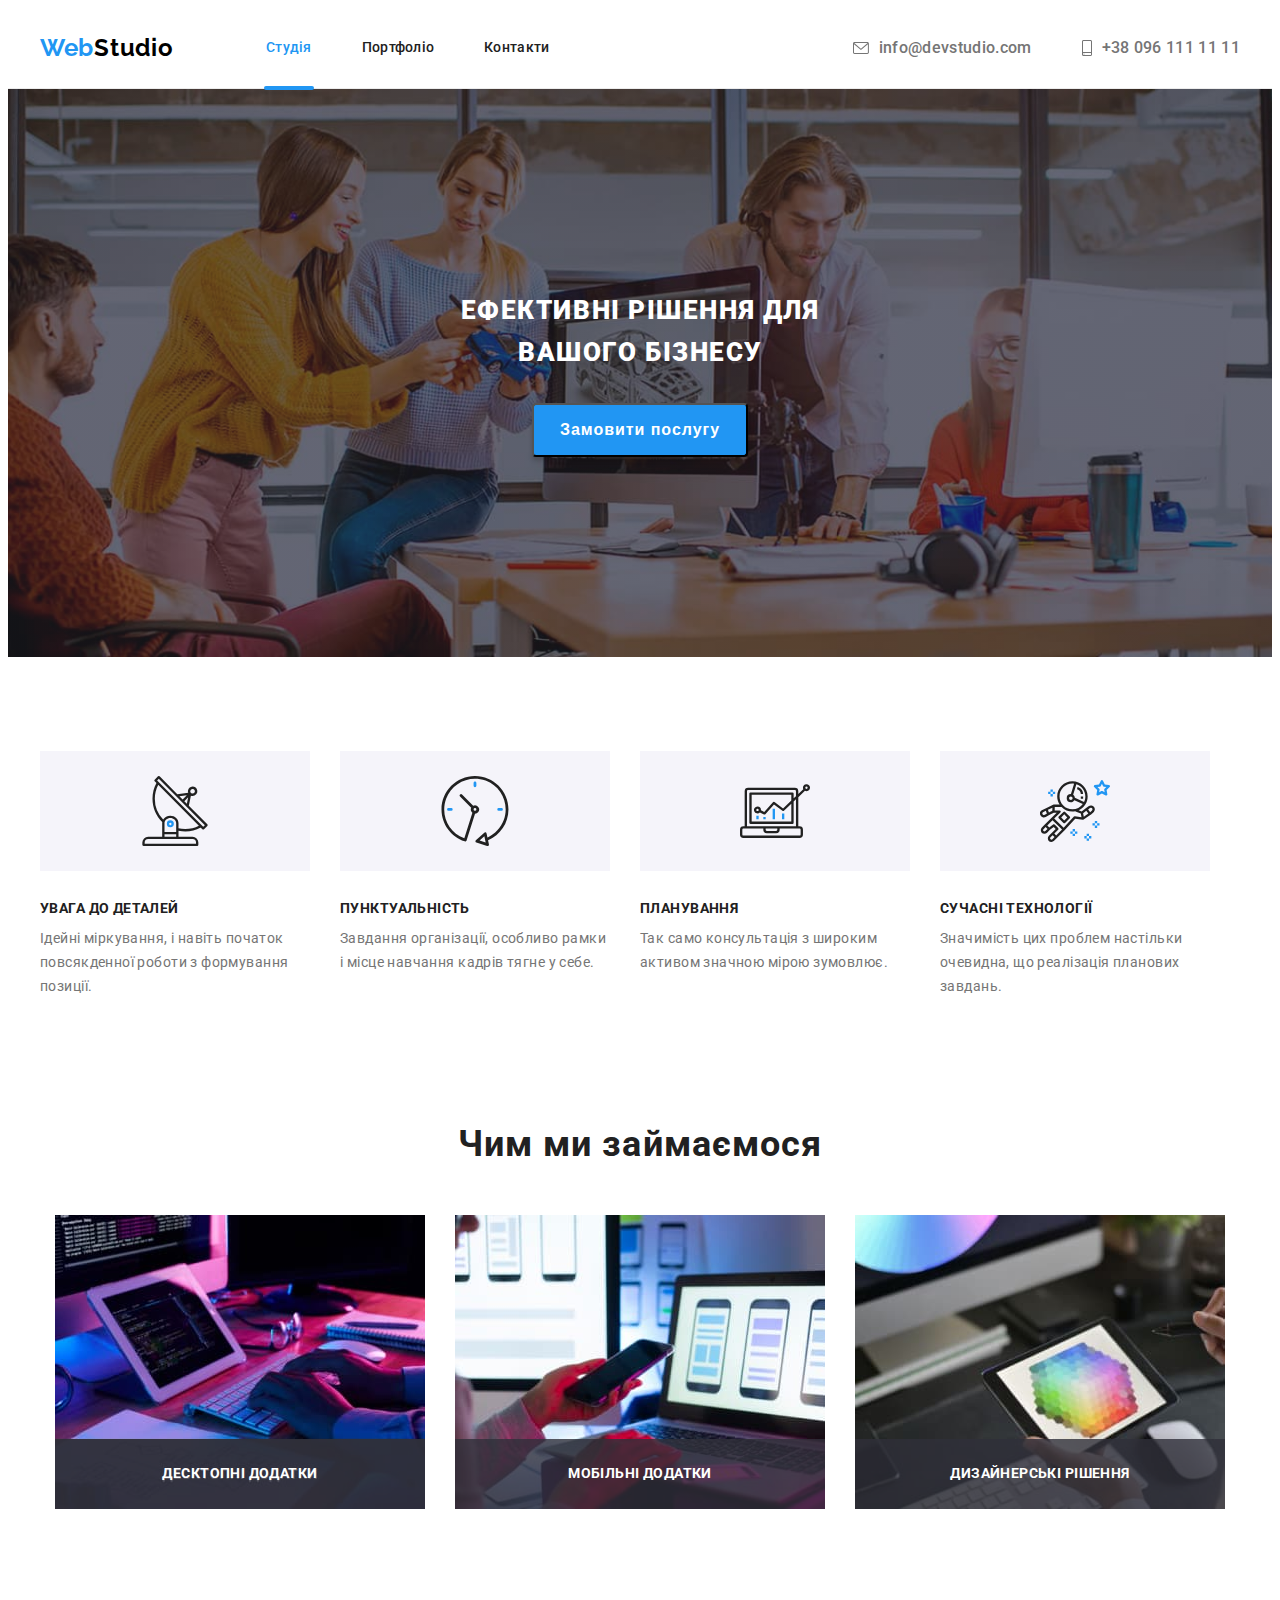
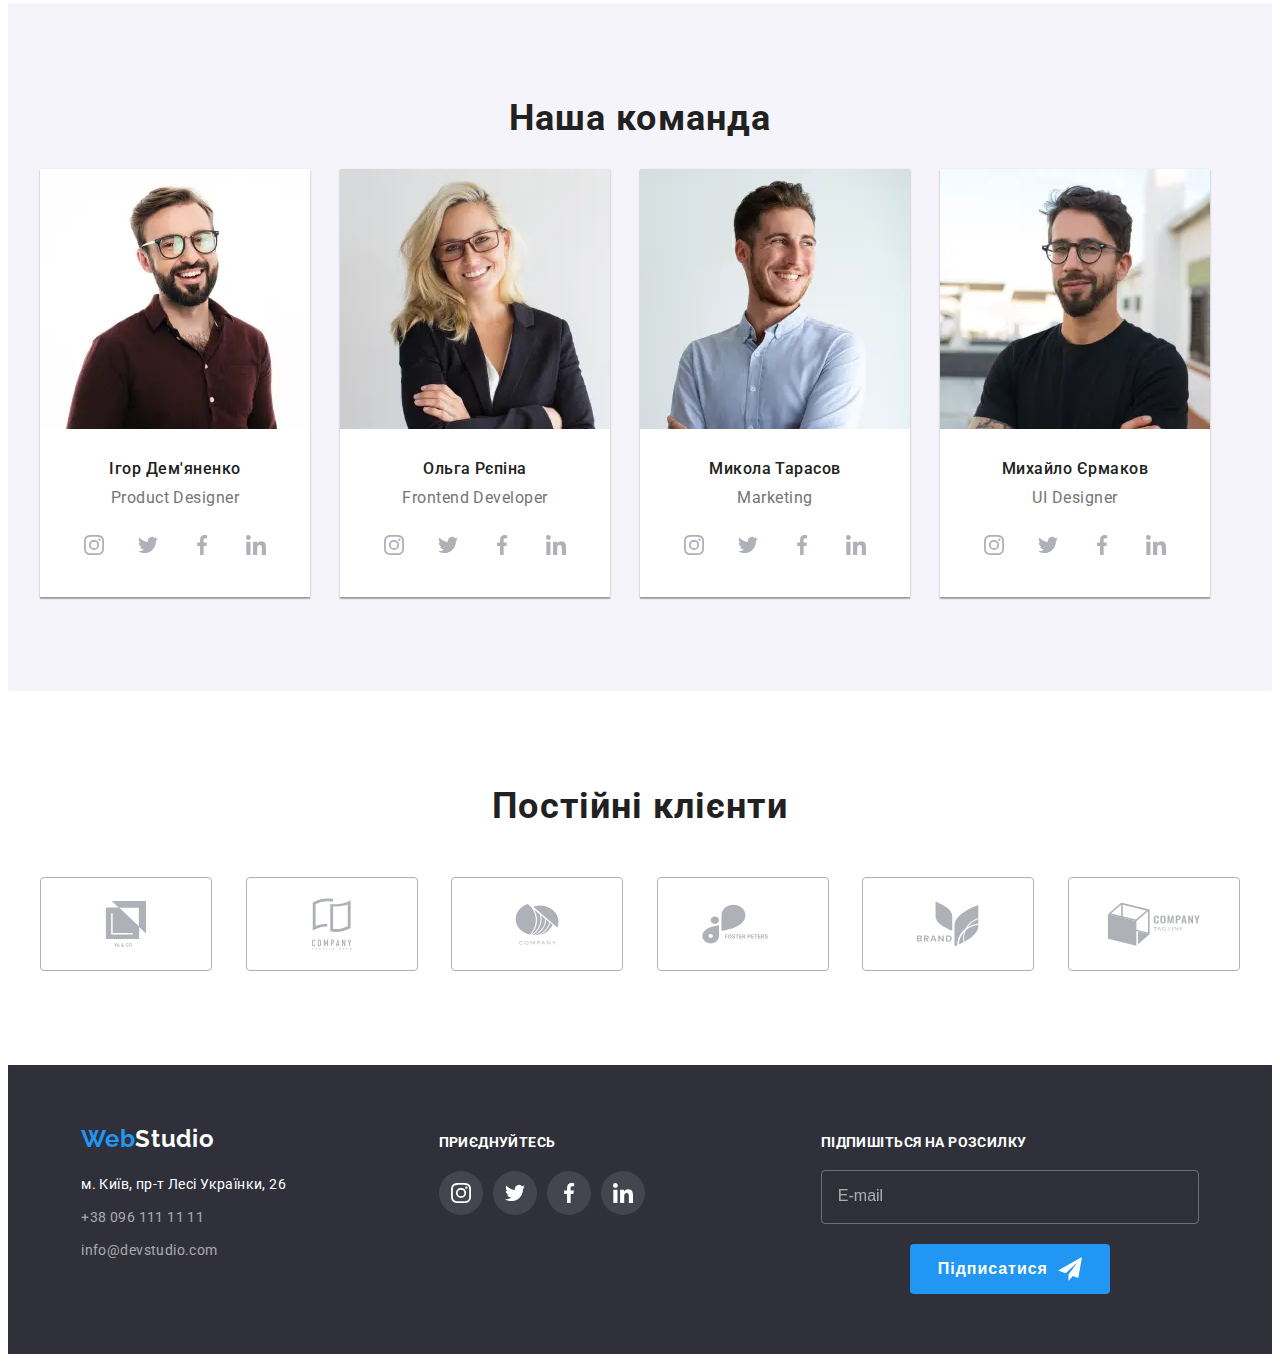
<file: index.html>
<!DOCTYPE html>
<html lang="uk">
  <head>
    <meta charset="UTF-8" />
    <meta http-equiv="X-UA-Compatible" content="IE=edge" />
    <meta name="viewport" content="width=device-width, initial-scale=1.0" />

    <link rel="preconnect" href="https://fonts.googleapis.com" />
    <link rel="preconnect" href="https://fonts.gstatic.com" crossorigin />
    <link
      href="https://fonts.googleapis.com/css2?family=Raleway:wght@700&family=Roboto:wght@400;500;700;900&display=swap"
      rel="stylesheet"
    />
    <link
      rel="stylesheet"
      href="https://cdnjs.cloudflare.com/ajax/libs/modern-normalize/1.1.0/modern-normalize.min.css"
      integrity="sha512-wpPYUAdjBVSE4KJnH1VR1HeZfpl1ub8YT/NKx4PuQ5NmX2tKuGu6U/JRp5y+Y8XG2tV+wKQpNHVUX03MfMFn9Q=="
      crossorigin="anonymous"
      referrerpolicy="no-referrer"
    />
        <link rel="stylesheet" href="./css/main.min.css" />

    <title>webstudio</title>
  </head>
  <body>
    <!-- header-->

    <header class="header">
      <div class="header__conteiner conteiner">
           <a class=" logo logo__header" href="./index.html"
            ><span class="logo__web">Web</span>Studio
          </a>
        <nav class="navigation">
          <ul class="navigation__list list">
            <li class="navigation__items">
              <a class="navigation__link link current " href="./index.html"
                >Студія
              </a>
            </li>
            <li class="navigation__items">
              <a class="navigation__link link " href="./portfolio_.html"
                >Портфоліо
              </a>
            </li>
            <li class="navigation__items">
              <a class="navigation__link link" href="">Контакти</a>
            </li>
          </ul>
        </nav>

        <button type="button" class="header__mobail-btn" data-menu-open>
          <svg class="header__mobail-icon" width="24px" height="16px">
            <use href="./images/spraite_optimaze.svg#icon-menu_24px-1"></use>
          </svg>

        </button>
        
        <ul class="contact list">
          <li class="contact__items">
            <a
              class="contact__link link "
              href="mailto:info@devstudio.com"
            >
              <svg   width="16" height="12">
                <use
                  href="./images/spraite_optimaze.svg#icon-envelope-hover"
                ></use>
              </svg>
              info@devstudio.com</a
            >
          </li>
          <li class="contact__items">
            <a class="contact__link link" href="tel:+380961111111">
              <svg  width="10" height="16">
                <use href="./images/spraite_optimaze.svg#icon-smartphone"></use>
              </svg>

              +38 096 111 11 11
            </a>
          </li>
        </ul>
      
       </div>
       <!-- mobail-menu -->

        <div class="mobail-menu is-open" data-menu>
          
            <nav class="mobail-menu__navigation">
              <ul class="mobail-menu__list list ">
                <li class="mobail-menu__items">
                  <a class="mobail-menu__link link current " href="./index.html"
                    >Студія
                  </a>
                </li>
                <li class="mobail-menu__items">
                  <a class="mobail-menu__link link " href="./portfolio_.html"
                    >Портфоліо
                  </a>
                </li>
                <li class="mobail-menu__items">
                  <a class="mobail-menu__link link" href="">Контакти</a>
                </li>
              </ul>
            </nav>
            <div>
            <ul class="mobail-menu__contact">
              <li class="mobail-menu__items-contact ">
                <a class="mobail-menu__link-contact mobail-menu__tel " href="tel:+380961111111">
                  
    
                  +38 096 111 11 11
                </a>
              </li>
              <li class="mobail-menu__items-contact ">
                <a
                  class="mobail-menu__link-contact  "
                  href="mailto:info@devstudio.com"
                >
                  
                  info@devstudio.com</a
                >
              </li>
              
            </ul>
            <ul class="mobail-social">
                 
              <li class="mobail-social__items">
                <a href="" class="mobail-social__link ">
                  Instagram
                </a>
              </li>
              
                <li class="mobail-social__items ">
                <a href="" class="mobail-social__link ">
                  Twitter
                </a>
              </li>
              <li class="mobail-social__items">
                <a href="" class="mobail-social__link">
                  Facebook 
                </a>
              </li>
              
              

              <li class="mobail-social__items">
                <a href="" class="mobail-social__link">
                  LinkedIn 
                </a>
              </li>
            </ul>
            <button type="button" class="mobail-menu__close-btn" data-menu-close>
              <svg class="mobail-menu__icone-close" width="18px" height="18px">
                <use href="./images/spraite_optimaze.svg#icon-close"></use>
              </svg>
            </button>
          </div>
          
        </div>
        
    </header>
    <main class="maine">


      <!--     Hero-->
      <section class="hero">
        <div class="hero__conteiner conteiner">
          <h1 class="hero__title">Ефективні рішення для вашого бізнесу</h1>
          <button class="hero__button button" type="button" data-modal-open>Замовити послугу</button>
        </div>
      </section>

      <!--benefits-->

      <section class="benefits section">
        <div class="benefits__conteiner conteiner">
          <h2 class=" visualy__hidden">Переваги</h2>
          <ul class="benefits__list list">
            <li class="benefits__items">
              <div class="benefits__picture">
                <svg class="benefits__icon" >
                  <use
                    href="./images/spraite_optimaze.svg#icon-antenna-1"
                  ></use>
                </svg>
              </div>

              <h3 class="benefits__title">УВАГА ДО ДЕТАЛЕЙ</h3>
              <p class="benefit__text">
                Ідейні міркування, і навіть початок повсякденної роботи з
                формування позиції.
              </p>
            </li>
            <li class="benefits__items">
              <div class="benefits__picture">
                <svg class="benefits__icon">
                  <use href="./images/spraite_optimaze.svg#icon-clock-1"></use>
                </svg>
              </div>
              <h3 class="benefits__title">ПУНКТУАЛЬНІСТЬ</h3>
              <p class="benefit__text">
                Завдання організації, особливо рамки і місце навчання кадрів
                тягне у себе.
              </p>
            </li>
            <li class="benefits__items">
              <div class="benefits__picture">
                <svg class="benefits__icon">
                  <use
                    href="./images/spraite_optimaze.svg#icon-diagram-1"
                  ></use>
                </svg>
              </div>
              <h3 class="benefits__title">ПЛАНУВАННЯ</h3>
              <p class="benefit__text">
                Так само консультація з широким активом значною мірою зумовлює.
              </p>
            </li>
            <li class="benefits__items">
              <div class="benefits__picture">
                <svg class="benefits__icon">
                  <use
                    href="./images/spraite_optimaze.svg#icon-astronaut-1"
                  ></use>
                </svg>
              </div>
              <h3 class="benefits__title">СУЧАСНІ ТЕХНОЛОГІЇ</h3>
              <p class="benefit__text">
                Значимість цих проблем настільки очевидна, що реалізація
                планових завдань.
              </p>
            </li>
          </ul>
        </div>
      </section>

      <!--Our Activity-->

      <section class="activity section">
        <div class="activity__conteiner conteiner">
          <h2 class="activity__title">Чим ми займаємося</h2>
          <ul class="activity__list list">
            <li class="activity__items">
              <img
                class="activity__img"
                src="./images/desctop.jpg"
                alt="Розробка сайтів"
                width="370"
              />
              <div class="activity__description">
                <h3 class="activity__text">Десктопні додатки</h3>
              </div>
            </li>
            <li class="activity__items">
              <img
                class="activity__img"
                src="./images/mobdod(1).jpg"
                alt="Розробка мобільних додатків"
                width="370"
              />
              <div class="activity__description">
                <h3 class="activity__text">Мобільні додатки</h3>
              </div>
            </li>
            <li class="activity__items">
              <img
                class="activity__img"
                src="./images/desaing.jpg"
                alt="Дизайн сатів"
                width="370"
              />
              <div class="activity__description">
                <h3 class="activity__text">Дизайнерські рішення</h3>
              </div>
            </li>
          </ul>
        </div>
      </section>


      <!------------------team-->


      <section class="team section">
        <div class="team__conteiner conteiner">
          <h2 class="team__title">Наша команда</h2>

          <ul class="team-list list">
            <li class="team-list__items">
              <picture>
                <source srcset="./images/demiyanenko-desk.webp 1x,
                ./images/demiyanenko-desk@2x.webp 2x"
                media="(min-width: 1200px)"
                type="image/webp"
                />
                <source srcset="./images/demiyanenko-desk(1).jpg 1x,
                ./images/demiyanenko-desk@2x(1).jpg 2x"
                media="(min-width: 1200px)"
                />
                <source srcset="./imagestabopt/img-demyanenko-tab.webp 1x,
                ./imagestabopt/img-demyanenko-top@2x.webp 2x"
                media="(min-width: 768px)"
                type="image/webp"
                />
                <source srcset="./imagestabopt/img-demyanenko-tab.jpg 1x,
                ./imagestabopt/img-demyanenko-tab@2x.jpg 2x"
                media="(min-width: 768px)"
                />
                
                <source srcset="./imagesmobopt/img-demyanenko-mob.webp 1x,
                ./imagesmobopt/img-demyanenko-mob@2x.webp 2x"
                media="(max-width: 767px)"
                type="image/webp"
                
                />
                <source srcset="./imagesmobopt/img-demyanenko-mob.jpg 1x,
                ./imagesmobopt/img-demyanenko-mob@2x.jpg 2x"
                media="(max-width: 767px)"
                />
               
                
                
                <img
                src="./images/demiyanenko-desk(1).jpg"
                alt="photodemynenko"
                class="team__img"
                
               />
              </picture>
              
              <div class="team-list__text-box">
                <h3 class="team-list__name">Ігор Дем'яненко</h3>
                <p class="team-list__description" lang="en">Product Designer</p>
                <ul class="social">
                 
                  


                  <li class="social__items">
                    <a href="" class="social__link">
                      <svg class="social__icon" width="20" height="20">
                        <use
                          href="./images/spraite_optimaze.svg#icon-instagram-2"
                        ></use>
                      </svg>
                    </a>
                  </li>
                  
                  


                  <li class="social__items">
                    <a href="" class="social__link">
                      <svg class="social__icon" width="20" height="20">
                        <use
                          href="./images/spraite_optimaze.svg#icon-twitter-1"
                        ></use>
                      </svg>
                    </a>
                  </li>

                  
                  

                  <li class="social__items">
                    <a href="" class="social__link">
                      <svg class="social__icon" width="20" height="20">
                        <use
                          href="./images/spraite_optimaze.svg#icon-facebook-1"
                        ></use>
                      </svg>
                    </a>
                  </li>
                  
                  

                  <li class="social__items">
                    <a href="" class="social__link">
                      <svg class="social__icon" width="20" height="20">
                        <use
                          href="./images/spraite_optimaze.svg#icon-linkedin-1"
                        ></use>
                      </svg>
                    </a>
                  </li>
                </ul>
              </div>
            </li>
            <li class="team-list__items">
              <picture>
                <source srcset="./images/repina-desk.webp 1x,
                ./images/repina-desk@2x.webp 2x"
                media="(min-width: 1200px)"
                type="image/webp"
                />
                <source srcset="./images/repina-desk(1).jpg 1x,
                ./images/repina-desk@2x(1).jpg 2x"
                media="(min-width: 1200px)"
                />
                <source srcset="./imagestabopt/img-repina-tab.webp 1x,
                ./imagestabopt/img-repina-tab@2x.webp 2x"
                media="(min-width: 768px)"
                type="image/webp"
                />
                <source srcset="./imagestabopt/img-demyanenko-tab.jpg 1x,
                ./imagestabopt/img-demyanenko-tab@2x.jpg 2x"
                media="(min-width: 768px)"
                />
                
                <source srcset="./imagesmobopt/img-repina-mob.webp 1x,
                ./imagesmobopt/img-repina-mob@2x.webp 2x"
                media="(max-width: 767px)"
                type="image/webp"
                
                />
                <source srcset="./imagesmobopt/img-repina-mob.jpg 1x,
                ./imagesmobopt/img-repina-mob@2x.jpg 2x"
                media="(max-width: 767px)"
                />
                            
                <img
                class="team__img"
                src="./images/repina-desk(1).jpg"
                alt="photorepina"
                />
              </picture>
             
              <div class="team-list__text-box">
                <h3 class="team-list__name">Ольга Рєпіна</h3>
                <p class="team-list__description" lang="en">Frontend Developer</p>
                <ul class="social">
                  
                  


                  <li class="social__items">
                    <a href="" class="social__link">
                      <svg class="social__icon" width="20" height="20">
                        <use
                          href="./images/spraite_optimaze.svg#icon-instagram-2"
                        ></use>
                      </svg>
                    </a>
                  </li>
                


                  <li class="social__items">
                    <a href="" class="social__link">
                      <svg class="social__icon" width="20" height="20">
                        <use
                          href="./images/spraite_optimaze.svg#icon-twitter-1"
                        ></use>
                      </svg>
                    </a>
                  </li>
                  


                  <li class="social__items">
                    <a href="" class="social__link">
                      <svg class="social__icon" width="20" height="20">
                        <use
                          href="./images/spraite_optimaze.svg#icon-facebook-1"
                        ></use>
                      </svg>
                    </a>
                  </li>
                  


                  <li class="social__items">
                    <a href="" class="social__link">
                      <svg class="social__icon" width="20" height="20">
                        <use
                          href="./images/spraite_optimaze.svg#icon-linkedin-1"
                        ></use>
                      </svg>
                    </a>
                  </li>
                </ul>
              </div>
            </li>
            <li class="team-list__items">
              <picture>
                <source srcset="./images/tarasov.webp 1x,
                ./images/tarasov@2x.webp 2x"
                media="(min-width: 1200px)"
                type="image/webp"
                />
                <source srcset="./images/tarasov(1).jpg 1x,
                ./images/tarasov@2x(1).jpg 2x"
                media="(min-width: 1200px)"
                />
                <source srcset="./imagestabopt/img-tarasov-tab.webp 1x,
                ./imagestabopt/img-tarasov-tab@2x.webp 2x"
                media="(min-width: 768px)"
                type="image/webp"
                />
                <source srcset="./imagestabopt/img-tarasov-tab.jpg 1x,
                ./imagestabopt/img-tarasov-tab@2x.jpg 2x"
                media="(min-width: 768px)"
                />
                
                <source srcset="./imagesmobopt/img-tarasov-mob.webp 1x,
                ./imagesmobopt/img-tarasov-mob@2x.webp 2x"
                media="(max-width: 767px)"
                type="image/webp"
                
                />
                <source srcset="./imagesmobopt/img-tarasov-mob.jpg 1x,
                ./imagesmobopt/img-tarasov-mob@2x.jpg 2x"
                media="(max-width: 767px)"
                />
               
                
                
                <img
                class="team__img"
                src="./images/tarasov(1).jpg"
                alt="phototarasov"
                
                />             
              </picture>
              
              <div class="team-list__text-box">
                <h3 class="team-list__name">Микола Тарасов</h3>
                <p class="team-list__description" lang="en">Marketing</p>
                <ul class="social">
                 


                  <li class="social__items">
                    <a href="" class="social__link">
                      <svg class="social__icon" width="20" height="20">
                        <use
                          href="./images/spraite_optimaze.svg#icon-instagram-2"
                        ></use>
                      </svg>
                    </a>
                  </li>
                 


                  <li class="social__items">
                    <a href="" class="social__link">
                      <svg class="social__icon" width="20" height="20">
                        <use
                          href="./images/spraite_optimaze.svg#icon-twitter-1"
                        ></use>
                      </svg>
                    </a>
                  </li>
                  


                  <li class="social__items">
                    <a href="" class="social__link">
                      <svg class="social__icon" width="20" height="20">
                        <use
                          href="./images/spraite_optimaze.svg#icon-facebook-1"
                        ></use>
                      </svg>
                    </a>
                  </li>
                  


                  <li class="social__items">
                    <a href="" class="social__link">
                      <svg class="social__icon" width="20" height="20">
                        <use
                          href="./images/spraite_optimaze.svg#icon-linkedin-1"
                        ></use>
                      </svg>
                    </a>
                  </li>
                </ul>
              </div>
            </li>
            <li class="team-list__items team-list__items--margin">
              <picture>
                <source srcset="./images/yermakov.webp 1x,
                ./images/yermakov@2x.webp 2x"
                media="(min-width: 1200px)"
                type="image/webp"
                />
                <source srcset="./images/yermakov(1).jpg 1x,
                ./images/yermakov@2x(1).jpg 2x"
                media="(min-width: 1200px)"
                />
                <source srcset="./imagestabopt/img-irmakov-tab.webp 1x,
                ./imagestabopt/img-irmakov-tab@2x.webp 2x"
                media="(min-width: 768px)"
                type="image/webp"
                />
                <source srcset="./imagestabopt/img-irmakov-tab.jpg 1x,
                ./imagestabopt/img-irmakov-tab@2x.jpg 2x"
                media="(min-width: 768px)"
                />
                
                <source srcset="./imagesmobopt/img-irmakov-mob.webp 1x,
                ./imagesmobopt/img-irmakov-mob@2x.webp 2x"
                media="(max-width: 767px)"
                type="image/webp"
                
                />
                <source srcset="./imagesmobopt/img-irmakov-mob.jpg 1x,
                ./imagesmobopt/img-irmakov-mob@2x.jpg 2x"
                media="(max-width: 767px)"
                />
                <img
                class="team__img"
                src="./images/yermakov(1).jpg"
                alt="photoermakov"
                
              />        
              </picture>
              
              <div class="team-list__text-box">
                <h3 class="team-list__name">Михайло Єрмаков</h3>
                <p class="team-list__description" lang="en">UI Designer</p>
                <ul class="social">
                  

                  <li class="social__items">
                    <a href="" class="social__link">
                      <svg class="social__icon" width="20" height="20">
                        <use
                          href="./images/spraite_optimaze.svg#icon-instagram-2"
                        ></use>
                      </svg>
                    </a>
                  </li>
                  
                  <li class="social__items">
                    <a href="" class="social__link">
                      <svg class="social__icon" width="20" height="20">
                        <use
                          href="./images/spraite_optimaze.svg#icon-twitter-1"
                        ></use>
                      </svg>
                    </a>
                  </li>
                  
                  <li class="social__items">
                    <a href="" class="social__link">
                      <svg class="social__icon" width="20" height="20">
                        <use
                          href="./images/spraite_optimaze.svg#icon-facebook-1"
                        ></use>
                      </svg>
                    </a>
                  </li>
                  
                  <li class="social__items">
                    <a href="" class="social__link">
                      <svg class="social__icon" width="20" height="20">
                        <use
                          href="./images/spraite_optimaze.svg#icon-linkedin-1"
                        ></use>
                      </svg>
                    </a>
                  </li>
                </ul>
              </div>
            </li>
          </ul>
        </div>
      </section>  
    
    
      <!-- partner company-->

      <section class="partner section">
        <div class="partner__conteiner conteiner">
          <h2 class="partner__title">Постійні клієнти</h2>

          <ul class="partner__list list">
            <li class="partner__items">
              <a href="" class="partner__link ">
                <svg class="partner__logo" width="42" height="46">
                  <use href="./images/spraite_optimaze.svg#icon-group"></use>
                </svg>
              </a>
            </li>
            <li class="partner__items">
              <a href="" class="partner__link ">
                <svg class="partner__logo" width="40" height="52">
                  <use href="./images/spraite_optimaze.svg#icon-group1"></use>
                </svg>
              </a>
            </li>
            <li class="partner__items">
              <a href="" class="partner__link ">
                <svg class="partner__logo" width="44" height="42">
                  <use href="./images/spraite_optimaze.svg#icon-group2"></use>
                </svg>
              </a>
            </li>
            <li class="partner__items">
              <a href="" class="partner__link ">
                <svg class="partner__logo" width="84" height="40">
                  <use href="./images/spraite_optimaze.svg#icon-group3"></use>
                </svg>
              </a>
            </li>
            <li class="partner__items">
              <a href="" class="partner__link ">
                <svg class="partner__logo" width="62" height="46">
                  <use href="./images/spraite_optimaze.svg#icon-group4"></use>
                </svg>
              </a>
            </li>
            <li class="partner__items">
              <a href="" class="partner__link ">
                <svg class="partner__logo" width="94" height="44">
                  <use href="./images/spraite_optimaze.svg#icon-group5"></use>
                </svg>
              </a>
            </li>
          </ul>
        </div>
      </section>
    </main> 


    <!--footer-->


     <footer class="footer">
      <div class="footer__conteiner conteiner">
        <div class="footer__box">
          <a class=" logo__footer logo " href="./index.html"
            ><span class="logo__web">Web</span>Studio
          </a>
          <address class="address">
            <ul class="address__contacts ">
              <li class="address__list" >
                <a
                  class="address__link address__link--white  "
                  target="_blank"
                  rel="noopener noreferrer"
                  href="https://www.google.com.ua/maps/place/%D0%B1%D1%83%D0%BB.+%D0%9B%D0%B5%D1%81%D0%B8+%D0%A3%D0%BA%D1%80%D0%B0%D0%B8%D0%BD%D0%BA%D0%B8,+26,+%D0%9A%D0%B8%D0%B5%D0%B2,+02000"
                >
                  м. Київ, пр-т Лесі Українки, 26
                </a>
              </li>
              <li class="address__list">
                <a class="address__link  " href="tel:+380961111111"
                  >+38 096 111 11 11
                </a>
              </li>
              <li class="address__list">
                <a class="address__link  " href="mailto:info@devstudio.com"
                  >info@devstudio.com</a
                >
              </li>
            </ul>
          </address>
        </div>
        <div class="communication">
          <b class="communication__text "> приєднуйтесь </b>

          <ul class="social social__footer ">
            
            <li>
              <a href="" class="social__link-footer">
                <svg class="social__icon-footer" width="20" height="20">
                  <use
                    href="./images/spraite_optimaze.svg#icon-instagram-2"
                  ></use>
                </svg>
              </a>
            </li>
           
            

            <li>
              <a href="" class="social__link-footer">
                <svg class="social__icon-footer" width="20" height="20">
                  <use
                    href="./images/spraite_optimaze.svg#icon-twitter-1"
                  ></use>
                </svg>
              </a>
            </li>
            
            

            <li>
              <a href="" class="social__link-footer">
                <svg class="social__icon-footer" width="20" height="20">
                  <use
                    href="./images/spraite_optimaze.svg#icon-facebook-1"
                  ></use>
                </svg>
              </a>
            </li>
            
            

            <li>
              <a href="" class="social__link-footer">
                <svg class="social__icon-footer" width="20" height="20">
                  <use
                    href="./images/spraite_optimaze.svg#icon-linkedin-1"
                  ></use>
                </svg>
              </a>
            </li>
          </ul>
        </div>


        <!--Fotter_form-->
       <form class="footer-form">
          <p class="footer-form__title">
            Підпишіться на розсилку
          </p>
          <div class="footer-form__box" >
          <input class="footer-form__field" type="email" name="user-email" required placeholder="E-mail">
        <button class="button__footer-form button" 
        type="submit">Підписатися<svg class="footer-form__icon" width="24px" height="24px">
          <use href="./images/spraite_optimaze.svg#icon-icon-send1"></use>
        </svg>
        </button>
        </div>
        </form>
      </div>
    </footer>

   <!--backdrop-->
     <div class="backdrop is-hidden " data-modal>
      <div class="modal">
        <button type="button" class="modal__btn" data-modal-close >
          <svg class="modal__icon" width="18px" height="18px">
            <use href="./images/spraite_optimaze.svg#icon-close"></use>
          </svg>
        </button>
            <!--Modal Form-->
        <form class="form-modal">
          <p class="form__title">
            Залиште свої дані, ми вам передзвонимо
          </p>
          <label class="label" >
                Ім'я
            <span class="label__box">
              <input type="text" class="label__field" name="user-name" >
              <svg class="label__icon" height="18px">
                <use href="./images/spraite_optimaze.svg#icon-Vector-modal-user">   </use>
              </svg>
            </span>
          </label>
          <label class="label">
              Телефон
          <span class="label__box">
            <input type="tel" class="label__field" name="user-phone" >
            <svg class="label__icon"  height="18px">
              <use href="./images/spraite_optimaze.svg#icon-Vector-modal-telefon">   </use>
            </svg>
          </span>
          </label>
          <label class="label">
            Пошта
            <span class="label__box">
             <input type="email" class="label__field" name="user-email" >
                  <svg class="label__icon"  height="18px">
                <use href="./images/spraite_optimaze.svg#icon-Vector-mail">   </use>
              </svg>
            </span>
          </label>

                <label class="coment">
                  Коментар
          <textarea name="comment" class="coment__field" placeholder="Введіть текст" ></textarea>
          </label>

          <div class="consent">
            <input type="checkbox" class="consent__field visualy__hidden" name="user-consent" id="id-cosent" required >
            <label class="consent__text" 
            for="id-cosent">Погоджуюся з розсилкою та приймаю &nbsp; </label> 
            <a class="consent__link " href="">Умови договору</a>
          </div>
            <button type="submit" class="button__form button">Відправити</button>
        </form>
      </div>
    </div>
    <script src="./js/mobail.js"></script>
    <script src="./js/modal.js">
    </script>
  </body>
</html>
</file>
<file: css/main.min.css>
:root{--backgroundcolor__dark:#2F303A;--accent__color: #2196F3;--maine__color__secondery: #757575;--maine__color__dark: #212121;--fontfamily__praimary:"Roboto", sans-serif;--fontfamily__secondery:"Raleway", sans-serif;--maine__color__light:#FFFFFF;--backgraund__icon:#F5F4FA;--color__icon:#AFB1B8}.visualy__hidden{position:absolute;width:1px;height:1px;margin:-1px;border:0;padding:0;white-space:nowrap;clip-path:inset(100%);clip:rect(0 0 0 0);overflow:hidden}.button__footer-form,.button__form{border-radius:4px;background-color:var(--accent__color);font-weight:700;font-size:16px;line-height:1.87;letter-spacing:.06em;color:var(--maine__color__light);transition:background-color 250ms cubic-bezier(0.4, 0, 0.2, 1)}.partner__link,.mobail-social__link,.mobail-menu__link-contact,.mobail-menu__link,.experience__link,.consent__link,.address__link,.logo{text-decoration:none}.mobail-social__items,.mobail-menu__contact,.mobail-menu__list,.experience,.potrfolio-nav__list,.address__contacts,.social__items,.social{list-style:none}.communication__text,.address__link{font-style:normal}body{font-family:var(--fontfamily__praimary);color:var(--maine__color__dark)}h1,h2,h3,h4,p{margin-top:0;margin-bottom:0}ul,ol{margin-top:0;margin-bottom:0;padding-left:0}img{display:block}.link{text-decoration:none}.list{list-style:none}.conteiner{padding-left:15px;padding-right:15px}.section{padding:94px 0}.button{border-radius:4px;background-color:var(--accent__color);font-weight:700;font-size:16px;line-height:1.87;letter-spacing:.06em;color:var(--maine__color__light);transition:background-color 250ms cubic-bezier(0.4, 0, 0.2, 1)}.conteiner{padding:0 15px}@media screen and (min-width: 480px){.conteiner{margin:0 auto;width:480px}}@media screen and (min-width: 768px){.conteiner{display:flex;width:768px}}@media screen and (min-width: 1200px){.conteiner{width:1200px}}.logo__web{font-family:var(--fontfamily__secondery);font-weight:700;font-size:24px;line-height:1.17;letter-spacing:.03em;color:var(--accent__color);font-weight:700}.logo{width:134px;height:28px;display:block;font-weight:700;font-size:24px;line-height:1.17;letter-spacing:.03em;color:#000;font-family:var(--fontfamily__secondery)}@media screen and (min-width: 768px){.navigation{display:flex;align-items:center}.navigation__items:not(:last-child){margin-right:50px}.navigation__list{display:inline-flex}}.navigation__link{position:relative;display:flex;padding:32px 0;font-weight:500;font-size:14px;line-height:1.14;letter-spacing:.02em;color:var(--maine__color__dark);transition:color 250ms cubic-bezier(0.4, 0, 0.2, 1)}.navigation__link.current{color:var(--accent__color)}.navigation__link:hover,.navigation__link:focus{color:var(--accent__color)}@media screen and (min-width: 768px){.contact{display:flex;flex-direction:column}.contact__items{display:flex;align-items:center}.contact__items:not(:last-child){margin-bottom:10px}.contact__items svg{margin-right:10px;fill:currentColor}.contact__link{margin:0;margin-right:auto;display:flex;justify-content:center;align-items:center;transition:color 250ms cubic-bezier(0.4, 0, 0.2, 1);line-height:1.14;letter-spacing:.02em;color:var(--maine__color__secondery);font-weight:500}.contact__link:hover,.contact__link:focus{color:var(--accent__color)}}@media screen and (min-width: 1200px){.contact{flex-direction:row;margin-left:auto}.contact__items:not(:last-child){margin-right:50px;margin-bottom:0px}.contact__items svg{margin-right:10px;fill:currentColor}}.social{display:flex;justify-content:space-between}.social__link{display:flex;justify-content:center;align-items:center;width:44px;height:44px;border-radius:50%;color:#afb1b8;background-color:inherit;transition:color 250ms cubic-bezier(0.4, 0, 0.2, 1),background-color 250ms cubic-bezier(0.4, 0, 0.2, 1)}.social__link:hover,.social__link:focus{background-color:var(--accent__color);color:var(--maine__color__light)}.social__icon{fill:currentColor}.address{margin-right:70px}.address__contacts a:hover,.address__contacts a:focus{color:var(--accent__color)}.address__list:not(:last-child){margin-bottom:9px}.address__link{transition:color 250ms cubic-bezier(0.4, 0, 0.2, 1);font-size:14px;line-height:1.71;letter-spacing:.03em;color:rgba(255,255,255,.6)}.address__link--white{color:var(--maine__color__light)}.backdrop{position:fixed;top:0;left:0;padding:0 15px 0 15px;width:100vw;height:100vh;opacity:1;transition:opacity 250ms cubic-bezier(0.4, 0, 0.2, 1),visibility 250ms cubic-bezier(0.4, 0, 0.2, 1);background-color:rgba(0,0,0,.2);position:fixed}.backdrop.is-hidden{visibility:hidden;pointer-events:none;opacity:0}@media screen and (max-width: 767px){.backdrop{padding-top:94px}}@media screen and (min-width: 768px){.backdrop{padding-top:208px}}.backdrop.is-hidden .modal{position:absolute;top:50%;left:50%;transform:translate(-50%, -50%) scale(1.2);opacity:0}.modal{position:relative;margin:0 auto 0 auto;max-width:450px;padding:40px;height:609px;background-color:var(--maine__color__light);opacity:1;transition:transform 250ms cubic-bezier(0.4, 0, 0.2, 1),opacity 250ms cubic-bezier(0.4, 0, 0.2, 1)}.modal__btn{position:absolute;top:8px;right:8px;width:30px;height:30px;display:flex;justify-content:center;align-items:center;padding:0px;border-radius:50%;border:1px solid rgba(0,0,0,.1);background-color:var(--maine__color__light);color:var(--maine__color__dark);transition:color 250ms cubic-bezier(0.4, 0, 0.2, 1);cursor:pointer}.modal__btn:hover,.modal__btn:focus{color:var(--accent__color)}.modal__icon{fill:currentColor}@media screen and (min-width: 1200px){.modal{position:absolute;left:50%;top:50%;width:523px;transform:translate(-50%, -50%);max-width:528px;padding:40px;height:581px}}.form__title{margin-bottom:12px;font-weight:700;font-size:20px;line-height:1.15;text-align:center;letter-spacing:.03em;color:#212121;text-align:center}.label{margin-bottom:10px;display:block;line-height:1.17;letter-spacing:.01em;color:var(--maine__color__secondery);font-size:12px}.label__box{position:relative;margin-top:4px;display:block}.label__field{width:100%;height:40px;outline:none;display:block;border:1px solid rgba(33,33,33,.2);padding-left:35px;transition:border 250ms cubic-bezier(0.4, 0, 0.2, 1);border-radius:4px}.label__field:hover{cursor:pointer}.label__field:focus{border:1px solid var(--accent__color)}.label__icon{top:50%;left:12px;transform:translateY(-50%);position:absolute;transition:fill 250ms cubic-bezier(0.4, 0, 0.2, 1);width:18px}.label__field:focus+.label__icon{fill:var(--accent__color)}.coment{margin-bottom:20px;display:block;line-height:1.17;letter-spacing:.01em;color:var(--maine__color__secondery);font-size:12px}.coment__field{display:block;padding:12px 16px;width:100%;height:120px;resize:none;margin-top:4px;border:1px solid rgba(33,33,33,.2);border-radius:4px;transition:border 250ms cubic-bezier(0.4, 0, 0.2, 1);outline:none;font-size:12px}.coment__field:hover{cursor:pointer}.coment__field:focus{border:1px solid var(--accent__color)}.coment__field::placeholder{line-height:14px;letter-spacing:.01em;color:rgba(117,117,117,.5)}.consent{align-items:center;margin-bottom:30px;display:flex;font-weight:400;font-size:12px;line-height:14px;letter-spacing:.03em}.consent__text{align-items:center;display:flex}.consent__text:hover{cursor:pointer}.consent__text::before{display:inline-block;margin-right:7px;content:"";height:15px;border:1px solid var(--maine__color__dark);width:16px;line-height:1.17;letter-spacing:.03em;transition:background-image 250ms cubic-bezier(0.4, 0, 0.2, 1),border-color 250ms cubic-bezier(0.4, 0, 0.2, 1);font-size:14px}.consent__field:checked+.consent__text::before{background-position:center;background-image:url(../images/icon\ check-blue\(1\).svg)}.consent__field:focus+.consent__text::before{border-color:#2196f3}.consent__field:focus .consent__text::before{border-color:var(--accent__color)}.consent__link{text-decoration:underline;color:var(--accent__color)}.button__form{display:block;min-width:200px;height:50px;margin-left:auto;margin-right:auto;padding:10px;border:none}.button__form:hover{cursor:pointer;background-color:#188ce8}@media screen and (max-width: 767px){.consent__text{font-weight:400;font-size:12px;line-height:14px;letter-spacing:.03em}}@media screen and (min-width: 768px){.consent__text{font-weight:400;font-size:12px;line-height:14px;letter-spacing:.03em}}@media screen and (min-width: 1200px){.consent__text{font-weight:400;font-size:14px;line-height:24px;letter-spacing:.03em}}.potrfolio-nav__list{display:flex;justify-content:center;flex-wrap:wrap;margin-bottom:50px}.potrfolio-nav_items:not(:last-child){margin-right:8px}.potrfolio-nav_items{display:block}.potrfolio-nav__button{display:flex;padding:6px 22px;background-color:#f5f4fa;font-weight:500;font-size:16px;line-height:1.63;letter-spacing:.03em;color:var(--maine__color__dark);border:none;transition:background-color 250ms cubic-bezier(0.4, 0, 0.2, 1),color 250ms cubic-bezier(0.4, 0, 0.2, 1),box-shadow 250ms cubic-bezier(0.4, 0, 0.2, 1);cursor:pointer}.potrfolio-nav__button:hover,.potrfolio-nav__button:focus{background-color:var(--accent__color);color:var(--maine__color__light);box-shadow:0px 3px 1px rgba(0,0,0,.1),0px 1px 2px rgba(0,0,0,.08),0px 2px 2px rgba(0,0,0,.12)}@media screen and (max-width: 767px){.potrfolio-nav__button{display:block}.potrfolio-nav__list{justify-content:start}.potrfolio-nav_items:not(:last-child){margin-bottom:15px}}.experience{display:flex;flex-wrap:wrap;margin-left:-30px;margin-top:-30px;border-color:#eee;border-bottom:1px}.experience__items{margin-left:30px;margin-top:30px;padding:0px}.experience__link{display:flex;flex-direction:column;justify-content:space-between;transition:box-shadow 250ms cubic-bezier(0.4, 0, 0.2, 1);margin:0px;padding:0px}.experience__link:hover,.experience__link:focus{box-shadow:0px 1px 1px rgba(0,0,0,.12),0px 4px 4px rgba(0,0,0,.06),1px 4px 6px rgba(0,0,0,.16)}.experience__box{position:relative;overflow:hidden}.overley{display:flex;justify-content:center;align-items:center;position:absolute;bottom:-100%;left:0;width:100%;height:100%;background-color:rgba(33,150,243,.9);opacity:0;visibility:hidden;pointer-events:none;transition:transform 250ms cubic-bezier(0.4, 0, 0.2, 1),opacity 250ms cubic-bezier(0.4, 0, 0.2, 1),visibility 250ms cubic-bezier(0.4, 0, 0.2, 1),pointer-events 250ms cubic-bezier(0.4, 0, 0.2, 1)}.experience__link:hover .overley,.experience__link:focus .overley{transform:translateY(-100%);opacity:1;visibility:visible;pointer-events:all}.overley{display:flex;flex-grow:1}.overley__text{padding:64px 24px;font-weight:400;font-size:18px;line-height:1.56;letter-spacing:.03em;color:var(--maine__color__light)}.experience__description{margin-top:20px;padding:20px 20px;border-right:1px solid #eee;border-bottom:1px solid #eee;border-left:1px solid #eee}.experience__title{display:block;margin-bottom:4px;width:100%;font-weight:700;font-size:18px;line-height:2;letter-spacing:.06em;color:var(--maine__color__dark)}.experience__product{font-weight:400;font-size:16px;line-height:1.87;letter-spacing:.03em;color:var(--maine__color__secondery)}@media screen and (max-width: 767px){.experience__items{max-width:450px}.experience__box{max-width:450px}.experience__img{display:block;max-width:100%;height:auto}}@media screen and (min-width: 768px){.experience__items{display:flex;flex-grow:1;width:354px}.experience__box{width:354px}}@media screen and (min-width: 1200px){.experience__items{width:370px}.experience__box{max-width:370px}}.mobail-menu.is-open{opacity:0;visibility:hidden}.mobail-menu{position:fixed;top:0;right:0;width:100%;height:100vw;z-index:200;opacity:1}.mobail-menu__conteiner{padding-top:48px;padding-left:40px;padding-bottom:48px;background-color:var(--maine__color__light)}.mobail-menu__close-btn{position:absolute;top:10px;right:15px;border:none;background-color:rgba(0,0,0,0);transition:color 250ms cubic-bezier(0.4, 0, 0.2, 1)}.mobail-menu__close-btn:hover,.mobail-menu__close-btn:focus{color:var(--accent__color);cursor:pointer}.mobail-menu__icone-close{fill:currentColor}.mobail-menu__list{margin-bottom:302px}.mobail-menu__link{color:var(--maine__color__dark);transition:color 250ms cubic-bezier(0.4, 0, 0.2, 1);font-weight:500;font-size:40px;line-height:47px;letter-spacing:.02em}.mobail-menu__link:hover,.mobail-menu__link:focus{color:var(--accent__color)}.mobail-menu__items:not(:last-child){margin-bottom:32px}.mobail-menu__contact{margin-bottom:64px}.mobail-menu__items-contact:not(:last-child){margin-bottom:32px}.mobail-menu__link-contact{color:var(--maine__color__secondary)}.mobail-menu__link-contact:hover,.mobail-menu__link-contact:focus{color:var(--accent__color)}.mobail-menu__tel{font-weight:500;font-size:34px;line-height:40px;letter-spacing:.02em;color:var(--accent__color)}.mobail-social{display:flex}.mobail-social__items:not(:last-child){margin-right:20px}.mobail-social__link{display:block;color:var(--accent__color)}.current{color:var(--accent__color)}.header{position:relative}.header__conteiner{display:flex;justify-content:space-between;align-items:center}.logo__header{display:block}@media screen and (max-width: 767px){.header{padding-top:10px;padding-bottom:10px}.navigation{display:none}.contact{display:none}.header__mobail-btn{margin:0;padding:0;line-height:0;display:flex;align-items:center;width:40px;height:40px;border:none;transition:color 250ms cubic-bezier(0.4, 0, 0.2, 1);background-color:rgba(0,0,0,0)}.header__mobail-btn:hover,.header__mobail-btn:focus{color:var(--accent__color);cursor:pointer}.header__mobail-icon{margin:0 auto;fill:currentColor}}@media screen and (min-width: 768px){.navigation{display:flex}.contact{display:flex}.header__mobail-btn{display:none}.header{border-bottom:1px solid #ececec}.current::after{content:"";position:absolute;bottom:-2px;left:-4%;display:inline-block;width:108%;height:4px;background-color:var(--accent__color);border-radius:2px}}@media screen and (min-width: 1200px){.logo__header{margin-right:92px}}.hero{display:flex;align-items:center;background-color:var(--backgroundcolor__dark);margin:0 auto 0 auto;background-image:linear-gradient(rgba(47, 48, 58, 0.4), rgba(47, 48, 58, 0.4)),url(../imagesmobopt/hero-mob-img.jpg);background-repeat:no-repeat;background-size:cover;background-position:center;padding-top:200px;padding-bottom:200px}@media(min-device-pixel-ratio: 2),(min-resolution: 192dpi),(min-resolution: 2dppx){.hero{background-image:linear-gradient(rgba(47, 48, 58, 0.4), rgba(47, 48, 58, 0.4)),url(../imagesmobopt/hero-mob-img@2x.jpg)}}.hero__conteiner{text-align:center}.hero__title{display:block;margin-bottom:30px;max-width:480px;margin-left:auto;margin-right:auto;font-weight:900;font-size:26px;line-height:42px;text-transform:uppercase;text-align:center;letter-spacing:.06em;color:var(--maine__color__light)}.hero__button{min-width:216px;padding:10px;box-shadow:0 4px 4px rgba(0,0,0,.15)}.hero__button:hover,.hero__button:focus{background-color:#188ce8;cursor:pointer}@media screen and (min-width: 768px){.hero{max-width:768px;background-image:linear-gradient(rgba(47, 48, 58, 0.4), rgba(47, 48, 58, 0.4)),url(../imagestabopt/Header_img.jpg)}}@media screen and (min-width: 768px)and (min-device-pixel-ratio: 2),screen and (min-width: 768px)and (min-resolution: 192dpi),screen and (min-width: 768px)and (min-resolution: 2dppx){.hero{background-image:linear-gradient(rgba(47, 48, 58, 0.4), rgba(47, 48, 58, 0.4)),url(../imagestabopt/Header_img@2x.jpg)}}@media screen and (min-width: 768px){.hero__conteiner{display:flex;flex-direction:column;align-items:center}}@media screen and (min-width: 768px){.hero__button{width:200px}}@media screen and (min-width: 1200px){.hero{max-width:1600px;padding:200px 0 200px 0;background-image:linear-gradient(rgba(47, 48, 58, 0.4), rgba(47, 48, 58, 0.4)),url(../images/heroiImg.jpg)}}@media screen and (min-width: 1200px)and (min-device-pixel-ratio: 2),screen and (min-width: 1200px)and (min-resolution: 192dpi),screen and (min-width: 1200px)and (min-resolution: 2dppx){.hero{background-image:linear-gradient(rgba(47, 48, 58, 0.4), rgba(47, 48, 58, 0.4)),url(../images/hero@2x.jpg)}}.benefits{margin-bottom:60px;padding-bottom:0;padding-top:60px}.benefits__items{max-width:450px}.benefits__picture{display:flex;justify-content:center;align-items:center;height:120px;background-color:var(--backgraund__icon);margin-bottom:30px}.benefits__icon{width:70px;height:70px}.benefits__title{display:flex;margin-bottom:10px;justify-content:center;font-weight:700;font-size:14px;line-height:1.14;letter-spacing:.03em;text-transform:uppercase;color:var(--maine__color__dark)}.benefit__text{font-weight:400;font-size:14px;line-height:1.71;letter-spacing:.03em;color:var(--maine__color__secondery)}@media screen and (max-width: 767px){.benefits__items:not(:last-child){margin-bottom:30px}}@media screen and (min-width: 768px){.benefits{margin-bottom:60px}.benefits__list{display:flex;flex-wrap:wrap;margin-left:-30px}.benefits__items{flex-basis:354px;margin-left:30px}.benefits__items:nth-child(-n+2){margin-bottom:30px}.benefits__title{justify-content:flex-start}}@media screen and (min-width: 1200px){.benefits__list{display:flex;flex-wrap:nowrap;margin-left:-30px}.benefits__items{flex-basis:270px;margin-left:30px;margin-bottom:0}.benefits{margin-bottom:0;padding-bottom:0;padding-top:94px}}.activity__conteiner{display:flex;flex-direction:column;align-items:center}.activity__title{margin-bottom:50px;text-align:center;font-weight:700;font-size:36px;line-height:1.17;letter-spacing:.03em;color:var(--maine__color__dark)}.activity__list{display:flex;margin-left:-30px}.activity__items{position:relative;margin-left:30px}.activity__description{display:flex;justify-content:center;align-items:center;position:absolute;bottom:0;z-index:2;height:70px;width:100%;background-color:rgba(47,48,58,.8)}.activity__text{font-weight:700;font-size:14px;line-height:1.14;text-align:center;letter-spacing:.03em;text-transform:uppercase;color:var(--maine__color__light)}@media screen and (max-width: 767px){.activity{display:none}}@media screen and (min-width: 768px){.activity{display:none}}@media screen and (min-width: 1200px){.activity{display:block}}.team{padding:60px 0 60px 0;background-color:#f5f4fa}.team__conteiner{display:flex;flex-direction:column}.team__title{display:block;margin-bottom:30px;text-align:center;font-weight:700;font-size:36px;line-height:1.17;letter-spacing:.03em;color:var(--maine__color__dark)}.team-list{display:block}.team-list__items{max-width:450px;box-shadow:0px 1px 3px rgba(0,0,0,.12),0px 1px 1px rgba(0,0,0,.14),0px 2px 1px rgba(0,0,0,.2);background-color:var(--maine__color__light)}.team-list__text-box{margin:0 auto;max-width:270px;padding-top:30px;padding-bottom:30px;padding-left:32px;padding-right:32px}.team-list__name{margin-bottom:10px;text-align:center;font-weight:500;font-size:16px;line-height:19px;letter-spacing:.03em;color:var(--maine__color__dark)}.team-list__description{margin-bottom:16px;text-align:center;font-weight:400;font-size:16px;line-height:1.19;letter-spacing:.03em;color:var(--maine__color__secondery)}@media screen and (max-width: 767px){.team__img{display:block;max-width:100%;height:auto}.team-list__items:not(:last-child){margin-bottom:30px}}@media screen and (min-width: 768px){.team-list{display:flex;flex-wrap:wrap;margin-left:-30px}.team-list__items{width:354px;margin-left:30px;box-shadow:0px 1px 3px rgba(0,0,0,.12),0px 1px 1px rgba(0,0,0,.14),0px 2px 1px rgba(0,0,0,.2);background-color:var(--maine__color__light)}.team-list__items:nth-child(-n+2){margin-bottom:30px}}@media screen and (min-width: 1200px){.team__img{width:270px}.team{padding:94px 0px}.team-list__items{margin-bottom:0px;width:270px}.team-list__items:nth-child(n-2){margin-bottom:0px}}.partner{padding:60px 0}.partner__title{margin-bottom:30px;font-weight:700;font-size:36px;line-height:1.17;text-align:center;letter-spacing:.03em}.partner__list{display:flex;flex-wrap:wrap;align-items:center;margin-left:-30px;margin-bottom:-30px}.partner__items{margin-left:30px;margin-bottom:30px}.partner__link{width:210px;height:92px;display:flex;justify-content:center;align-items:center;transition:color 250ms cubic-bezier(0.4, 0, 0.2, 1),border-color 250ms cubic-bezier(0.4, 0, 0.2, 1);border-radius:4px;border:1px solid;border-color:var(--color__icon);color:var(--color__icon)}.partner__link:hover,.partner__link:focus{border:1px solid;border-color:var(--accent__color)}.partner__link:hover,.partner__link:focus{color:var(--accent__color)}.partner__logo{fill:currentColor}@media screen and (min-width: 768px){.partner__conteiner{display:flex;flex-direction:column}.partner__list{display:flex;margin-left:-30px;margin-bottom:-30px}.partner__items{margin-left:30px;margin-bottom:30px}.partner__link{width:226px}.partner__title{display:block;width:100%}}@media screen and (min-width: 1200px){.partner{padding:94px 0}.partner__title{margin-bottom:50px}.partner__link{width:170px}.partner__list{flex-direction:row;justify-content:space-between;margin-left:-30px;margin-bottom:-30px}.partner__items{margin-left:30px;margin-bottom:30px}}.footer{padding:60px 0;background-color:var(--backgroundcolor__dark)}.logo__footer{margin-bottom:20px;color:var(--maine__color__light)}.communication__text{display:block;margin-bottom:20px;font-weight:700;font-size:14px;line-height:1.14;letter-spacing:.03em;text-transform:uppercase;color:#fff}.social__footer{min-width:206px}.social__link-footer{display:flex;justify-content:center;align-items:center;width:44px;height:44px;transition:background-color 250ms cubic-bezier(0.4, 0, 0.2, 1);border-radius:50%;background-color:rgba(255,255,255,.1);color:var(--maine__color__light)}.social__link-footer:hover,.social__link-footer:focus{background-color:var(--accent__color)}.social__icon-footer{fill:currentColor}@media screen and (max-width: 767px){.footer__box{margin-bottom:60px}.logo__footer{margin:0 auto 20px auto}.address{margin:0 auto}.address__contacts{margin:0 auto}.address__link{display:block;text-align:center}.communication{display:flex;flex-direction:column;align-items:center;margin-bottom:60px}}@media screen and (min-width: 768px){.footer__conteiner{display:flex;flex-wrap:wrap;align-items:baseline;justify-content:space-around}.footer__box{margin-bottom:60px}.logo__footer{margin:0 auto 20px auto}.address{margin:0 auto}.address__contacts{display:block;margin:0 auto}.communication{display:flex;flex-direction:column;align-items:center;margin-bottom:60px}.address__link{display:block;text-align:center}}@media screen and (min-width: 1200px){.footer__box{margin-bottom:0px;margin-right:70px}.address__link{text-align:start}.logo__footer{margin:0 0 20px 0}.communication{align-items:flex-start}}.footer-form{display:flex;flex-direction:column;align-items:center}.footer-form__title{margin-bottom:20px;font-weight:700;font-size:14px;line-height:16px;letter-spacing:.03em;text-transform:uppercase;color:var(--maine__color__light)}.footer-form__field{width:450px;height:50px;background-color:inherit;padding-left:16px;outline:0;border:1px solid rgba(255,255,255,.3);filter:drop-shadow(0px 4px 4px rgba(0, 0, 0, 0.15));border-radius:4px;color:var(--maine__color__light);transition:border-color 250ms cubic-bezier(0.4, 0, 0.2, 1)}.footer-form__field:hover{cursor:pointer}.footer-form__field:focus{border-color:var(--accent__color)}.footer-form__field::placeholder{font-size:16px;line-height:20px;color:rgba(255,255,255,.6)}.button__footer-form{position:relative;display:inline-block;min-width:200px;margin-left:12px;padding:10px 62px 10px 28px;border:none}.button__footer-form:hover,.button__footer-form:focus{cursor:pointer;background-color:#188ce8}.footer-form__icon{position:absolute;top:50%;right:28px;transform:translateY(-50%)}@media screen and (max-width: 767px){.footer-form__field{display:block;margin:0 auto 20px auto;padding:0;max-width:100%}.footer-form__box{width:100%}.button__footer-form{display:block;margin:0 auto}}@media screen and (min-width: 768px){.footer-form__box{flex-direction:column}.button__footer-form{display:block;margin:0 auto 0 auto}.footer-form__field{margin-bottom:20px}}@media screen and (min-width: 1200px){.footer-form{margin-left:94px}.footer-form__title{margin-right:auto}.footer-form__field{width:358px}}.potrfolio{padding-top:60px;padding-bottom:60px}.potrfolio__conteiner{display:flex;flex-direction:column}/*# sourceMappingURL=main.min.css.map */
</file>
